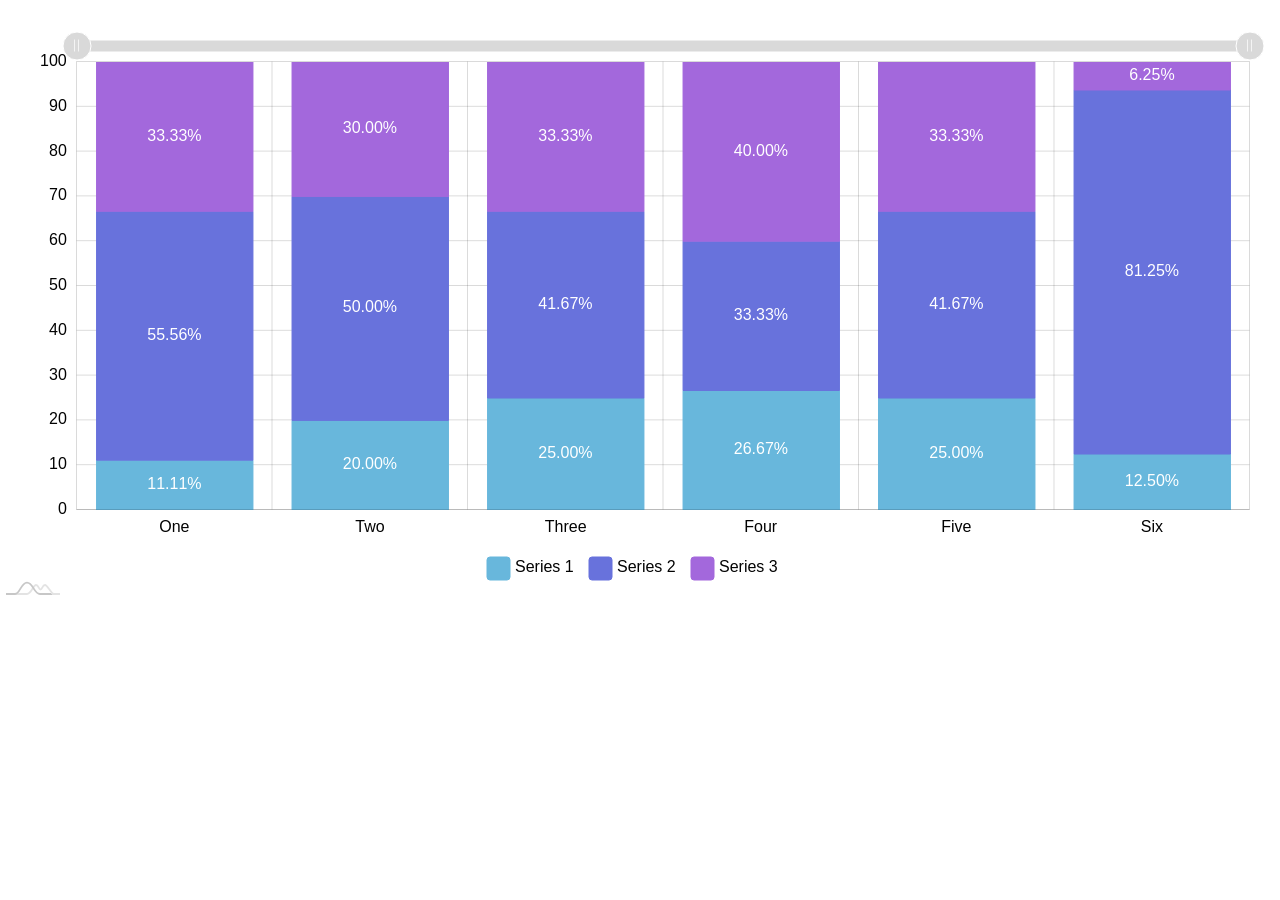
<file: JailuApp/static/plugins/amcharts4/examples/javascript/100%-stacked-column-chart/index.html>
<!DOCTYPE html>
<html>
  <head>
    <meta charset="UTF-8" />
    <title>amCharts V4 Example - 100%-stacked-column-chart</title>
    <link rel="stylesheet" href="index.css" />
  </head>
  <body>
    <div id="chartdiv"></div>
    <script src="../../../core.js"></script>
    <script src="../../../charts.js"></script>
    <script src="../../../themes/animated.js"></script>
    <script src="index.js"></script>
  </body>
</html>
</file>
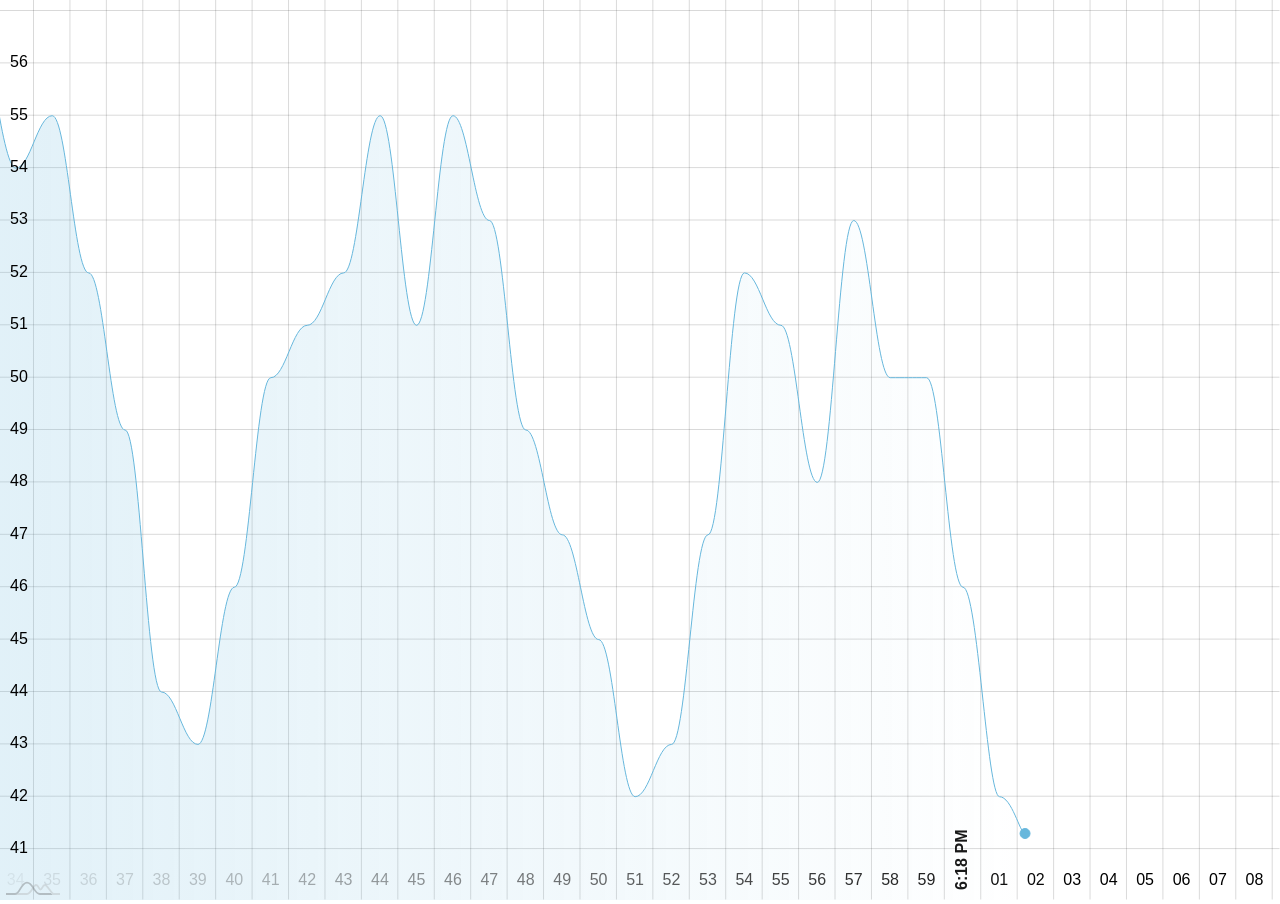
<file: JailuApp/static/plugins/amcharts4/examples/javascript/adding-live-data/index.html>
<!DOCTYPE html>
<html>
  <head>
    <meta charset="UTF-8" />
    <title>amCharts V4 Example - adding-live-data</title>
    <link rel="stylesheet" href="index.css" />
  </head>
  <body>
    <div id="chartdiv"></div>
    <script src="../../../core.js"></script>
    <script src="../../../charts.js"></script>
    <script src="../../../themes/animated.js"></script>
    <script src="../../../themes/dark.js"></script>
    <script src="index.js"></script>
  </body>
</html>
</file>
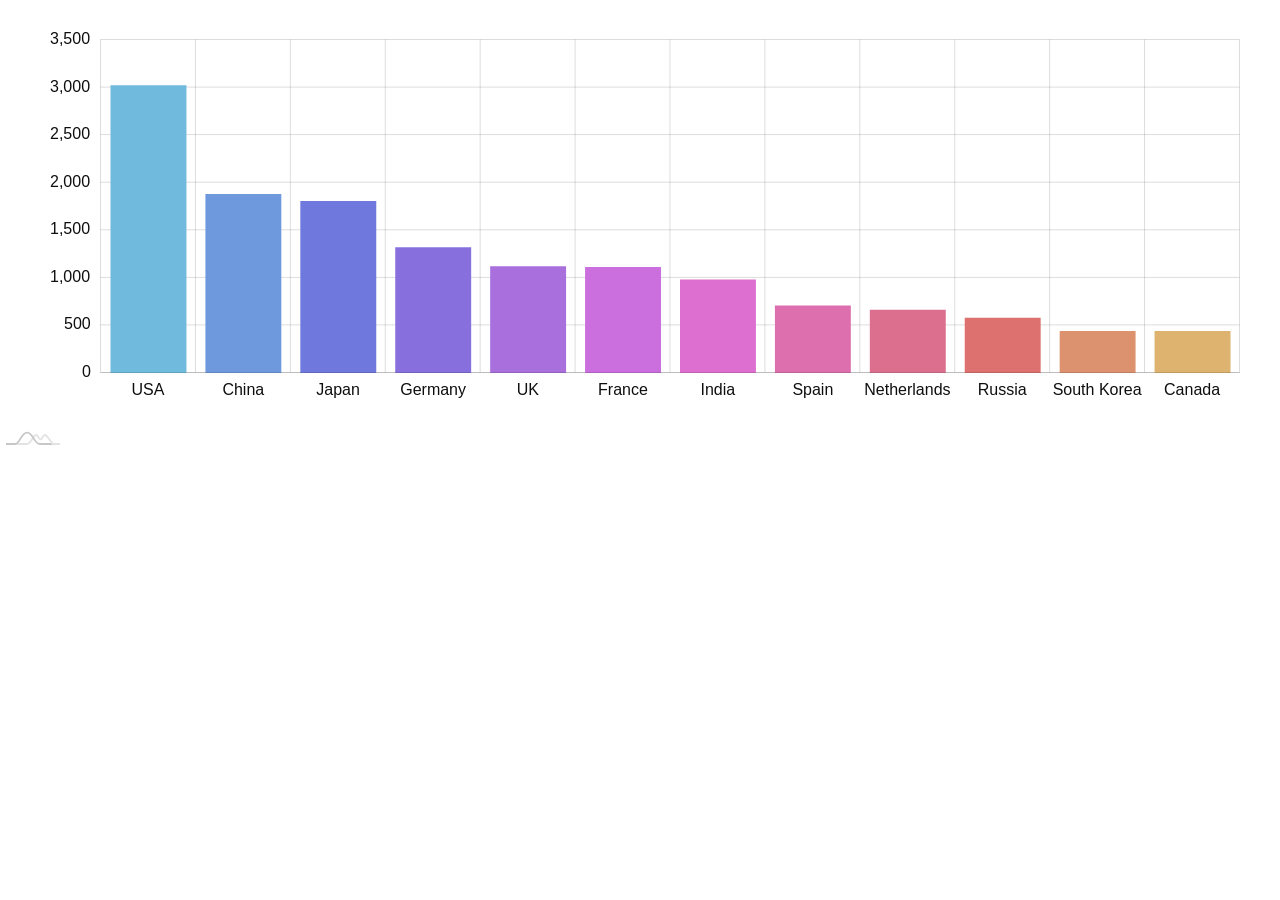
<file: JailuApp/static/plugins/amcharts4/examples/javascript/amcharts3/index.html>
<!DOCTYPE html>
<html>
  <head>
    <meta charset="UTF-8" />
    <title>amCharts V4 Example - amcharts3</title>
    <link rel="stylesheet" href="index.css" />
    <link rel="stylesheet" href="https://www.amcharts.com/lib/3/plugins/export/export.css" type="text/css" media="all" />
    <script src="https://www.amcharts.com/lib/3/amcharts.js"></script>
    <script src="https://www.amcharts.com/lib/3/serial.js"></script>
    <script src="https://www.amcharts.com/lib/3/plugins/export/export.min.js"></script>
    <script src="https://www.amcharts.com/lib/3/themes/light.js"></script>
  </head>
  <body>
    <div id="chartdiv"></div>
    <div id="chartdiv2"></div>
    <script src="v3.js"></script>
    <script src="../../../core.js"></script>
    <script src="../../../charts.js"></script>
    <script src="../../../themes/animated.js"></script>
    <script src="index.js"></script>
  </body>
</html>
</file>
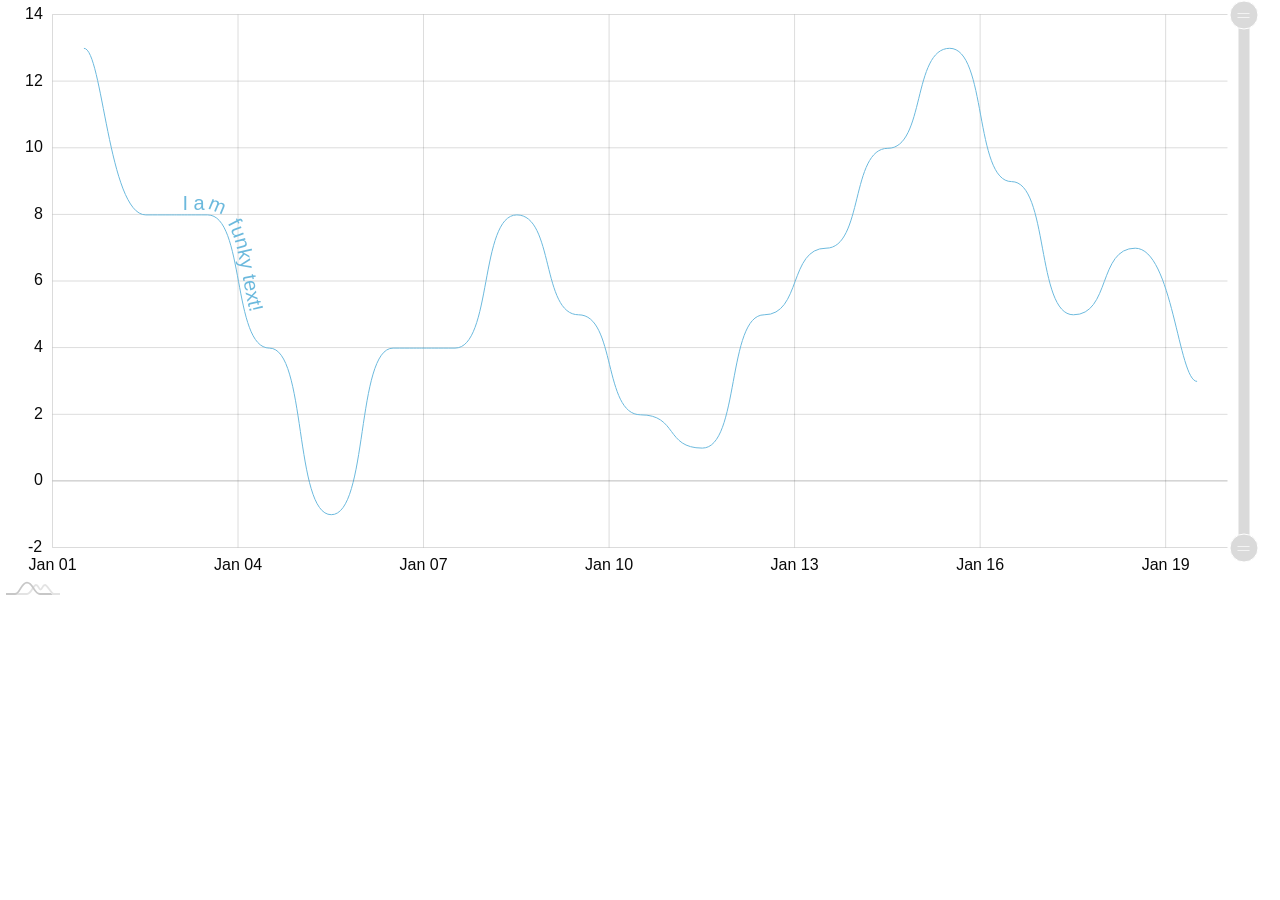
<file: JailuApp/static/plugins/amcharts4/examples/javascript/animating-along-the-line-series/index.html>
<!DOCTYPE html>
<html>
  <head>
    <meta charset="UTF-8" />
    <title>amCharts V4 Example - animating-along-the-line-series</title>
    <link rel="stylesheet" href="index.css" />
  </head>
  <body>
    <div id="chartdiv"></div>
    <script src="../../../core.js"></script>
    <script src="../../../charts.js"></script>
    <script src="../../../themes/animated.js"></script>
    <script src="index.js"></script>
  </body>
</html>
</file>
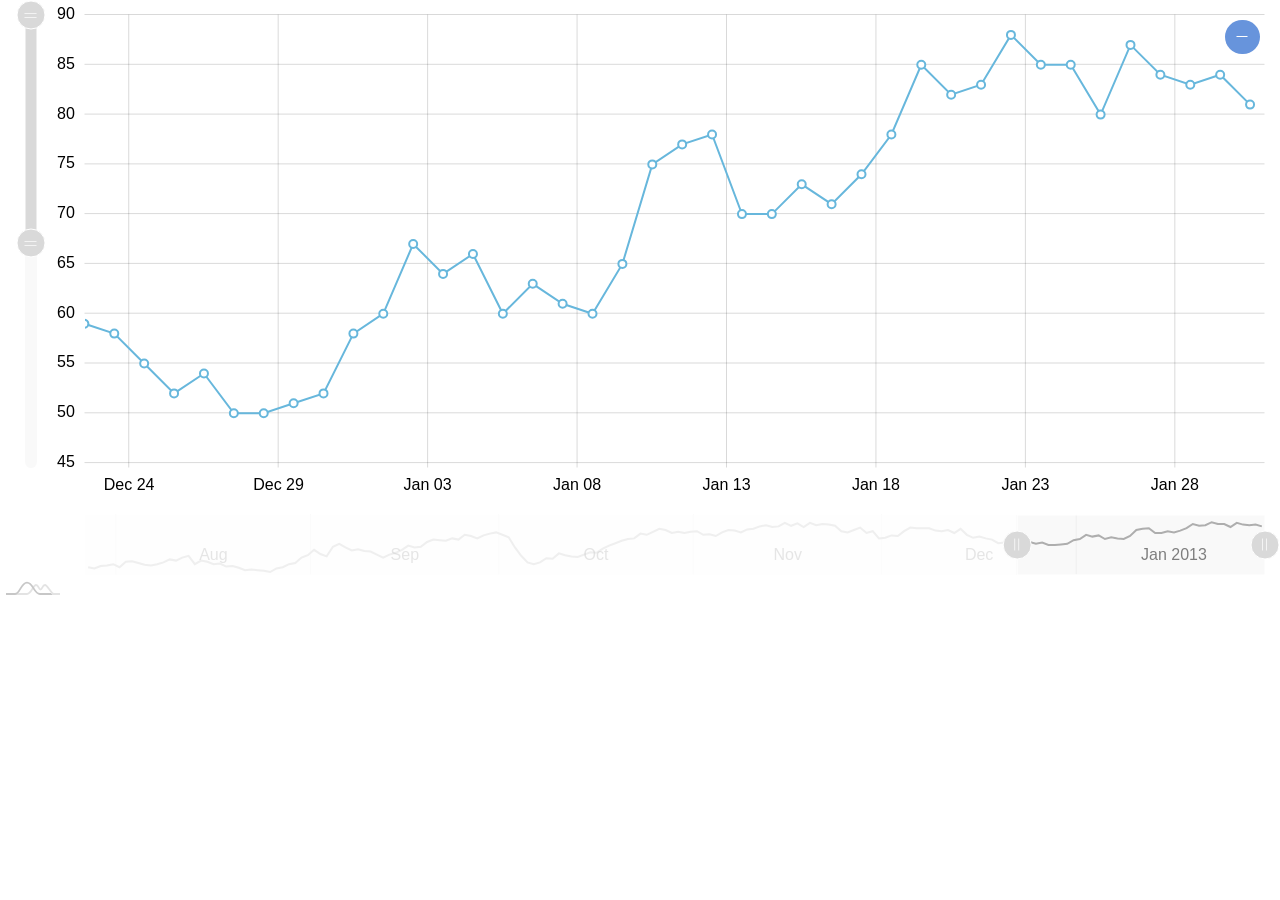
<file: JailuApp/static/plugins/amcharts4/examples/javascript/base/index.html>
<!DOCTYPE html>
<html>
  <head>
    <meta charset="UTF-8" />
    <title>amCharts V4 Example - base</title>
    <link rel="stylesheet" href="index.css" />
  </head>
  <body>
    <div id="chartdiv"></div>
    <script src="../../../core.js"></script>
    <script src="../../../charts.js"></script>
    <script src="../../../themes/animated.js"></script>
    <script src="index.js"></script>
  </body>
</html>
</file>
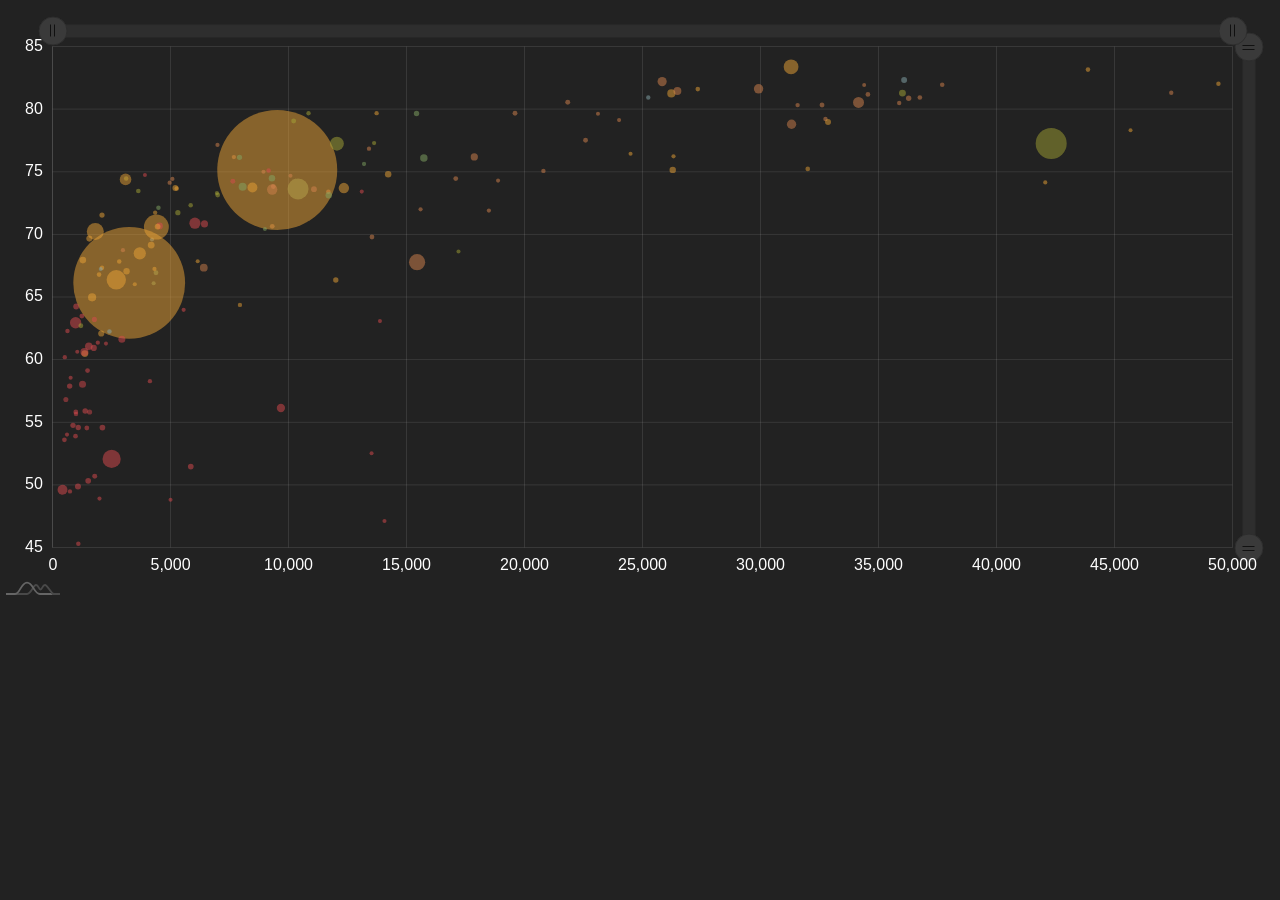
<file: JailuApp/static/plugins/amcharts4/examples/javascript/bubble-chart/index.html>
<!DOCTYPE html>
<html>
  <head>
    <meta charset="UTF-8" />
    <title>amCharts V4 Example - bubble-chart</title>
    <link rel="stylesheet" href="index.css" />
  </head>
  <body>
    <div id="chartdiv"></div>
    <script src="../../../core.js"></script>
    <script src="../../../charts.js"></script>
    <script src="../../../themes/animated.js"></script>
    <script src="../../../themes/dark.js"></script>
    <script src="index.js"></script>
  </body>
</html>
</file>
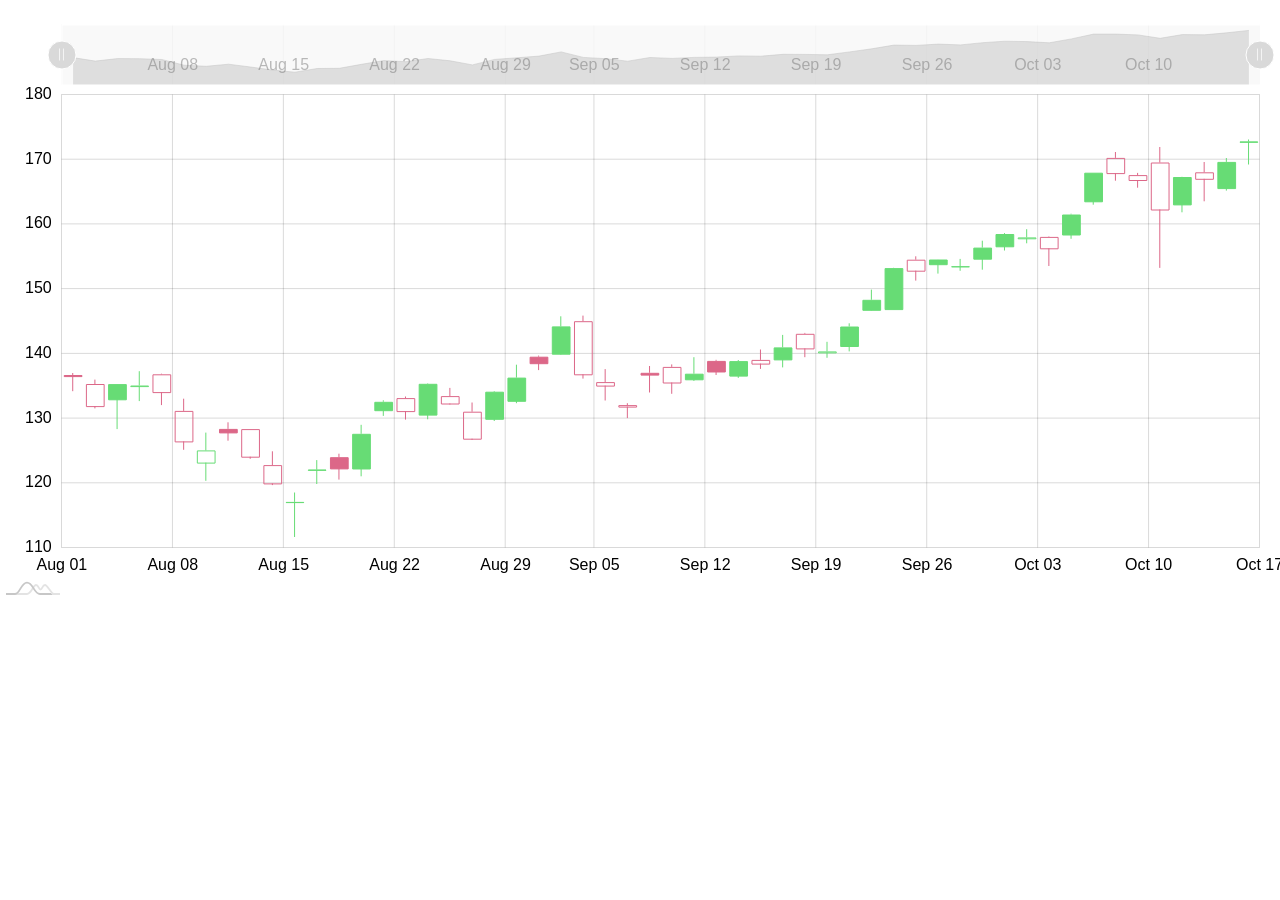
<file: JailuApp/static/plugins/amcharts4/examples/javascript/candlestick-chart/index.html>
<!DOCTYPE html>
<html>
  <head>
    <meta charset="UTF-8" />
    <title>amCharts V4 Example - candlestick-chart</title>
    <link rel="stylesheet" href="index.css" />
  </head>
  <body>
    <div id="chartdiv"></div>
    <script src="../../../core.js"></script>
    <script src="../../../charts.js"></script>
    <script src="../../../themes/animated.js"></script>
    <script src="index.js"></script>
  </body>
</html>
</file>
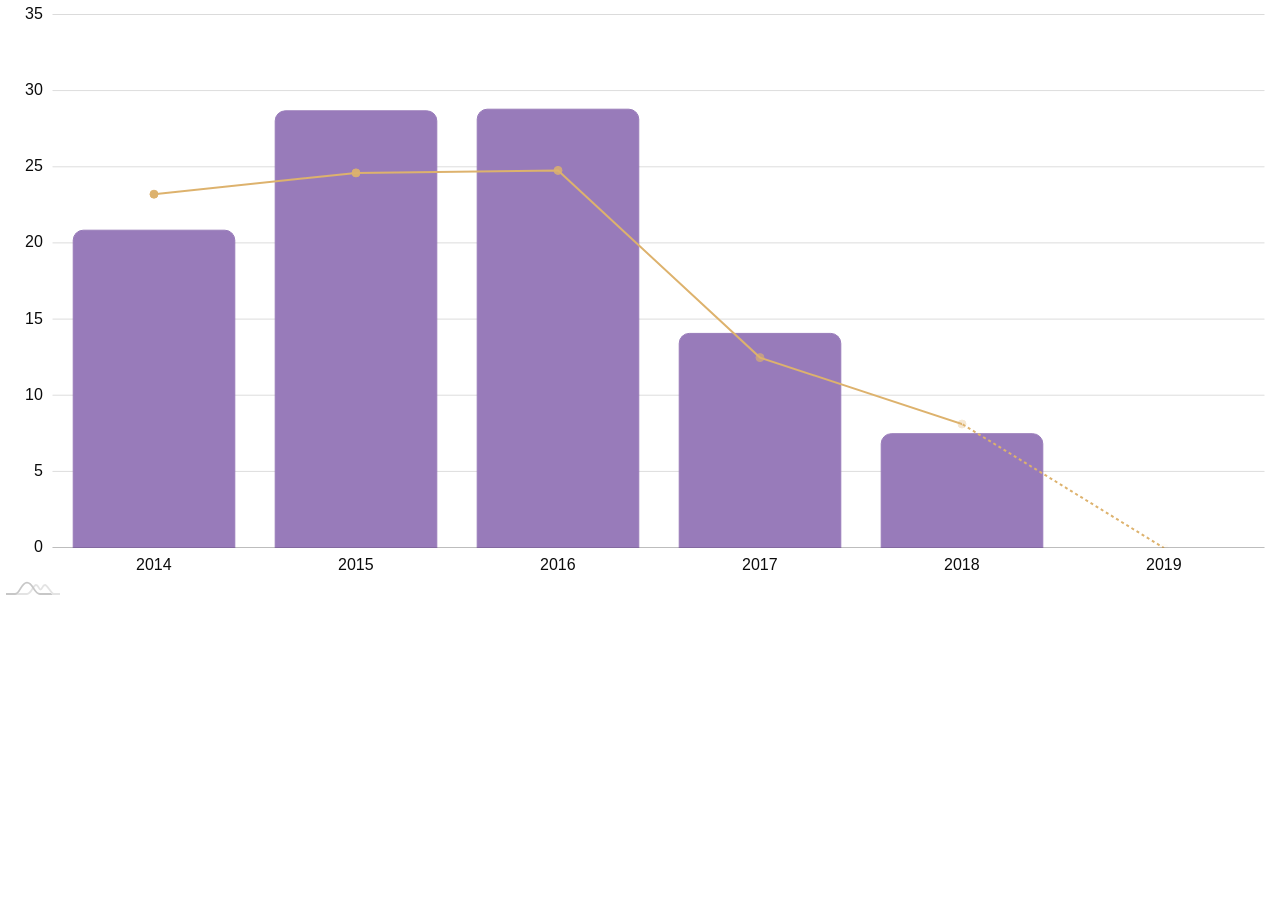
<file: JailuApp/static/plugins/amcharts4/examples/javascript/changing-series-apppearance/index.html>
<!DOCTYPE html>
<html>
  <head>
    <meta charset="UTF-8" />
    <title>amCharts V4 Example - changing-series-apppearance</title>
    <link rel="stylesheet" href="index.css" />
  </head>
  <body>
    <div id="chartdiv"></div>
    <script src="../../../core.js"></script>
    <script src="../../../charts.js"></script>
    <script src="../../../themes/animated.js"></script>
    <script src="index.js"></script>
  </body>
</html>
</file>
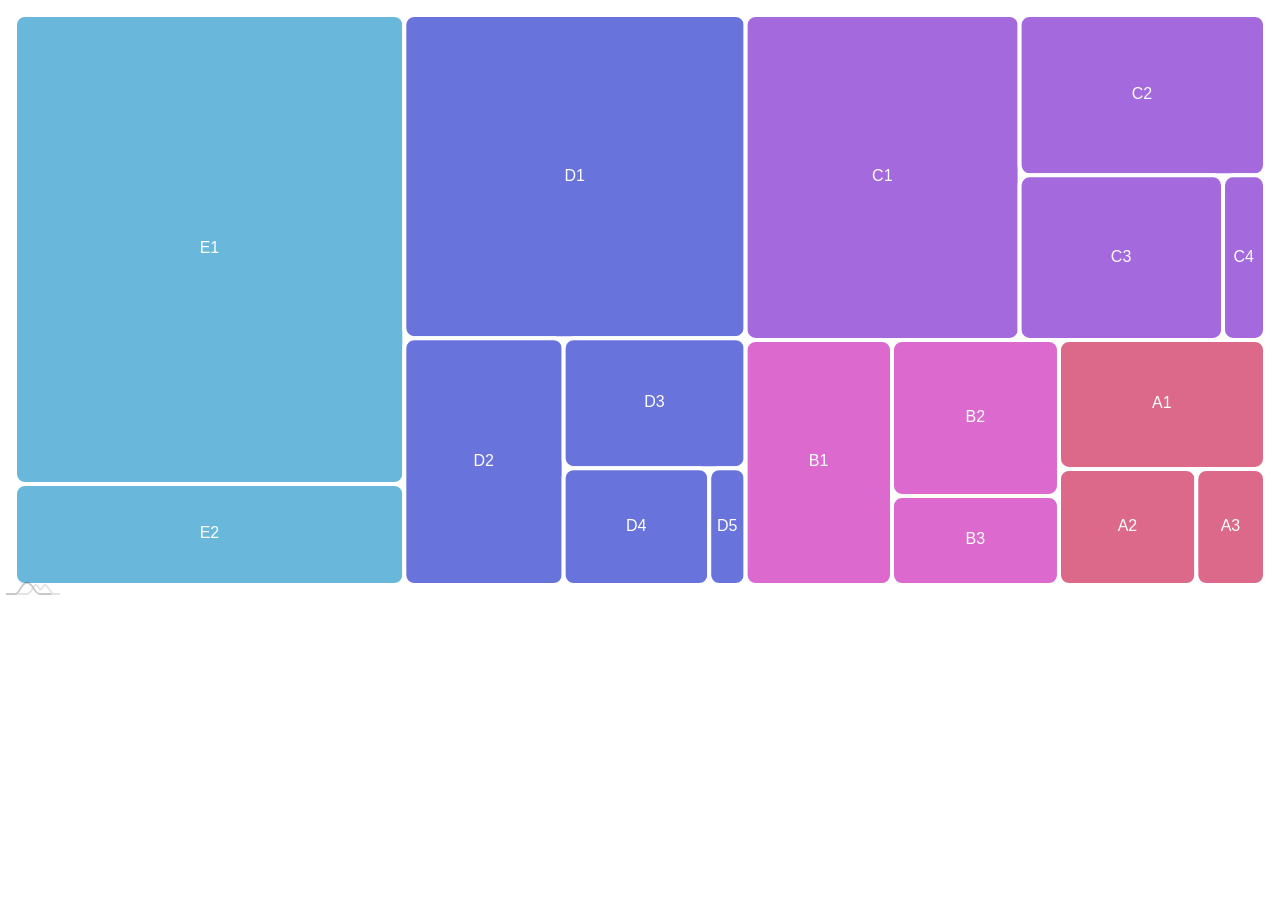
<file: JailuApp/static/plugins/amcharts4/examples/javascript/changing-tree-map-data/index.html>
<!DOCTYPE html>
<html>
  <head>
    <meta charset="UTF-8" />
    <title>amCharts V4 Example - changing-tree-map-data</title>
    <link rel="stylesheet" href="index.css" />
  </head>
  <body>
    <div id="chartdiv"></div>
    <script src="../../../core.js"></script>
    <script src="../../../charts.js"></script>
    <script src="../../../themes/animated.js"></script>
    <script src="index.js"></script>
  </body>
</html>
</file>
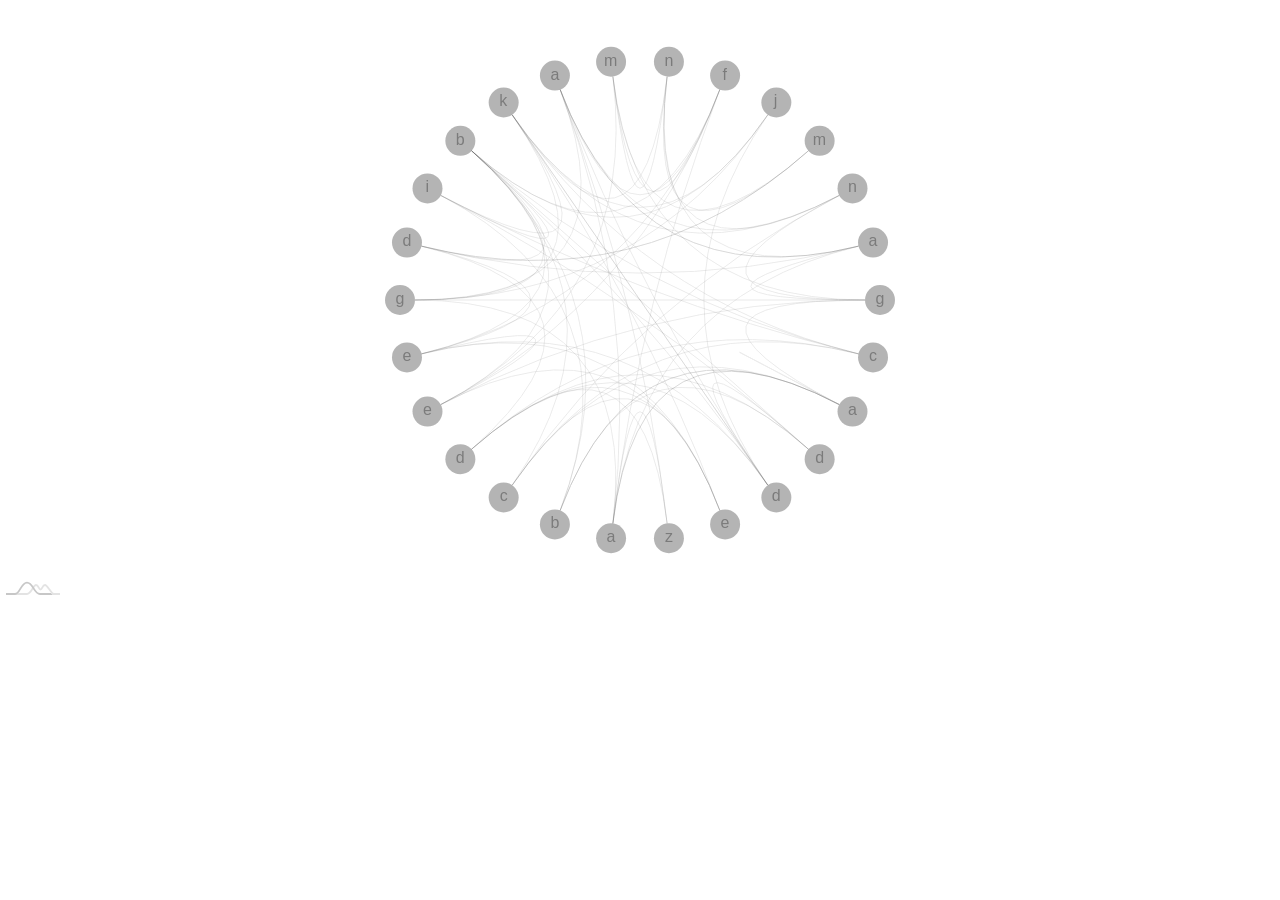
<file: JailuApp/static/plugins/amcharts4/examples/javascript/chord-diagram-non-ribbon/index.html>
<!DOCTYPE html>
<html>
  <head>
    <meta charset="UTF-8" />
    <title>amCharts V4 Example - chord-diagram-non-ribbon</title>
    <link rel="stylesheet" href="index.css" />
  </head>
  <body>
    <div id="chartdiv"></div>
    <script src="../../../core.js"></script>
    <script src="../../../charts.js"></script>
    <script src="../../../themes/animated.js"></script>
    <script src="index.js"></script>
  </body>
</html>
</file>
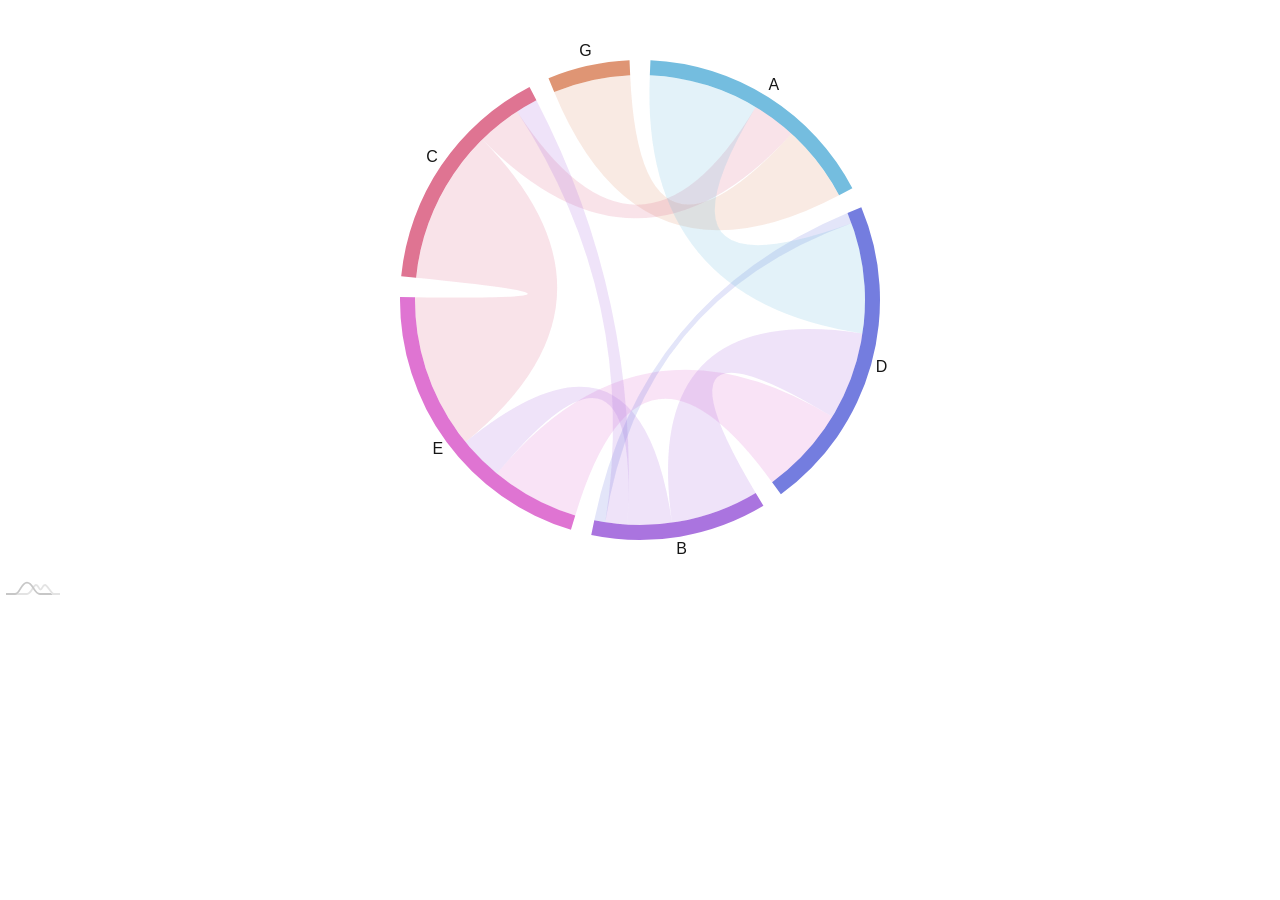
<file: JailuApp/static/plugins/amcharts4/examples/javascript/chord-diagram/index.html>
<!DOCTYPE html>
<html>
  <head>
    <meta charset="UTF-8" />
    <title>amCharts V4 Example - chord-diagram</title>
    <link rel="stylesheet" href="index.css" />
  </head>
  <body>
    <div id="chartdiv"></div>
    <script src="../../../core.js"></script>
    <script src="../../../charts.js"></script>
    <script src="../../../themes/animated.js"></script>
    <script src="index.js"></script>
  </body>
</html>
</file>
<file: JailuApp/static/plugins/amcharts4/examples/javascript/100%-stacked-column-chart/index.css>
body {
  font-family: -apple-system, BlinkMacSystemFont, "Segoe UI", Roboto, Helvetica, Arial, sans-serif, "Apple Color Emoji", "Segoe UI Emoji", "Segoe UI Symbol";
  background-color: #ffffff;
  overflow: hidden;
  margin: 0;
}

#chartdiv {
  width: 100%;
  max-height: 600px;
  height: 100vh;
}
</file>
<file: JailuApp/static/plugins/amcharts4/examples/javascript/adding-live-data/index.css>
body {
  font-family: -apple-system, BlinkMacSystemFont, "Segoe UI", Roboto, Helvetica, Arial, sans-serif, "Apple Color Emoji", "Segoe UI Emoji", "Segoe UI Symbol";
  background-color: #ffffff;
  overflow: hidden;
  margin: 0;
}

#chartdiv {
  width: 100%;
  height: 100vh;
}
</file>
<file: JailuApp/static/plugins/amcharts4/examples/javascript/amcharts3/index.css>
body {
  font-family: -apple-system, BlinkMacSystemFont, "Segoe UI", Roboto, Helvetica, Arial, sans-serif, "Apple Color Emoji", "Segoe UI Emoji", "Segoe UI Symbol";
  background-color: #ffffff;
  overflow: hidden;
  margin: 0;
}

#chartdiv {
  width: 100%;
  height: 50vh;
}

#chartdiv2 {
  width: 100%;
  height: 50vh;
}
</file>
<file: JailuApp/static/plugins/amcharts4/examples/javascript/animating-along-the-line-series/index.css>
body {
  font-family: -apple-system, BlinkMacSystemFont, "Segoe UI", Roboto, Helvetica, Arial, sans-serif, "Apple Color Emoji", "Segoe UI Emoji", "Segoe UI Symbol";
  background-color: #ffffff;
  overflow: hidden;
  margin: 0;
}

#chartdiv {
  width: 100%;
  max-height: 600px;
  height: 100vh;
}
</file>
<file: JailuApp/static/plugins/amcharts4/examples/javascript/base/index.css>
body {
  font-family: -apple-system, BlinkMacSystemFont, "Segoe UI", Roboto, Helvetica, Arial, sans-serif, "Apple Color Emoji", "Segoe UI Emoji", "Segoe UI Symbol";
  background-color: #ffffff;
  overflow: hidden;
  margin: 0;
}

#chartdiv {
  width: 100%;
  max-height: 600px;
  height: 100vh;
}
</file>
<file: JailuApp/static/plugins/amcharts4/examples/javascript/bubble-chart/index.css>
body {
  font-family: -apple-system, BlinkMacSystemFont, "Segoe UI", Roboto, Helvetica, Arial, sans-serif, "Apple Color Emoji", "Segoe UI Emoji", "Segoe UI Symbol";
  background-color: #222222;
  overflow: hidden;
  margin: 0;
}

#chartdiv {
  width: 100%;
  max-height: 600px;
  height: 100vh;
}
</file>
<file: JailuApp/static/plugins/amcharts4/examples/javascript/candlestick-chart/index.css>
body {
  font-family: -apple-system, BlinkMacSystemFont, "Segoe UI", Roboto, Helvetica, Arial, sans-serif, "Apple Color Emoji", "Segoe UI Emoji", "Segoe UI Symbol";
  background-color: #ffffff;
  overflow: hidden;
  margin: 0;
}

#chartdiv {
  width: 100%;
  max-height: 600px;
  height: 100vh;
}
</file>
<file: JailuApp/static/plugins/amcharts4/examples/javascript/changing-series-apppearance/index.css>
body {
  font-family: -apple-system, BlinkMacSystemFont, "Segoe UI", Roboto, Helvetica, Arial, sans-serif, "Apple Color Emoji", "Segoe UI Emoji", "Segoe UI Symbol";
  background-color: #ffffff;
  overflow: hidden;
  margin: 0;
}

#chartdiv {
  width: 100%;
  max-height: 600px;
  height: 100vh;
}
</file>
<file: JailuApp/static/plugins/amcharts4/examples/javascript/changing-tree-map-data/index.css>
body {
  font-family: -apple-system, BlinkMacSystemFont, "Segoe UI", Roboto, Helvetica, Arial, sans-serif, "Apple Color Emoji", "Segoe UI Emoji", "Segoe UI Symbol";
  background-color: #ffffff;
  overflow: hidden;
  margin: 0;
}

#chartdiv {
  width: 100%;
  max-height: 600px;
  height: 100vh;
}
</file>
<file: JailuApp/static/plugins/amcharts4/examples/javascript/chord-diagram-non-ribbon/index.css>
body {
  font-family: -apple-system, BlinkMacSystemFont, "Segoe UI", Roboto, Helvetica, Arial, sans-serif, "Apple Color Emoji", "Segoe UI Emoji", "Segoe UI Symbol";
  background-color: #ffffff;
  overflow: hidden;
  margin: 0;
}

#chartdiv {
  width: 100%;
  max-height: 600px;
  height: 100vh;
}
</file>
<file: JailuApp/static/plugins/amcharts4/examples/javascript/chord-diagram/index.css>
body {
  font-family: -apple-system, BlinkMacSystemFont, "Segoe UI", Roboto, Helvetica, Arial, sans-serif, "Apple Color Emoji", "Segoe UI Emoji", "Segoe UI Symbol";
  background-color: #ffffff;
  overflow: hidden;
  margin: 0;
}

#chartdiv {
  width: 100%;
  max-height: 600px;
  height: 100vh;
}
</file>
